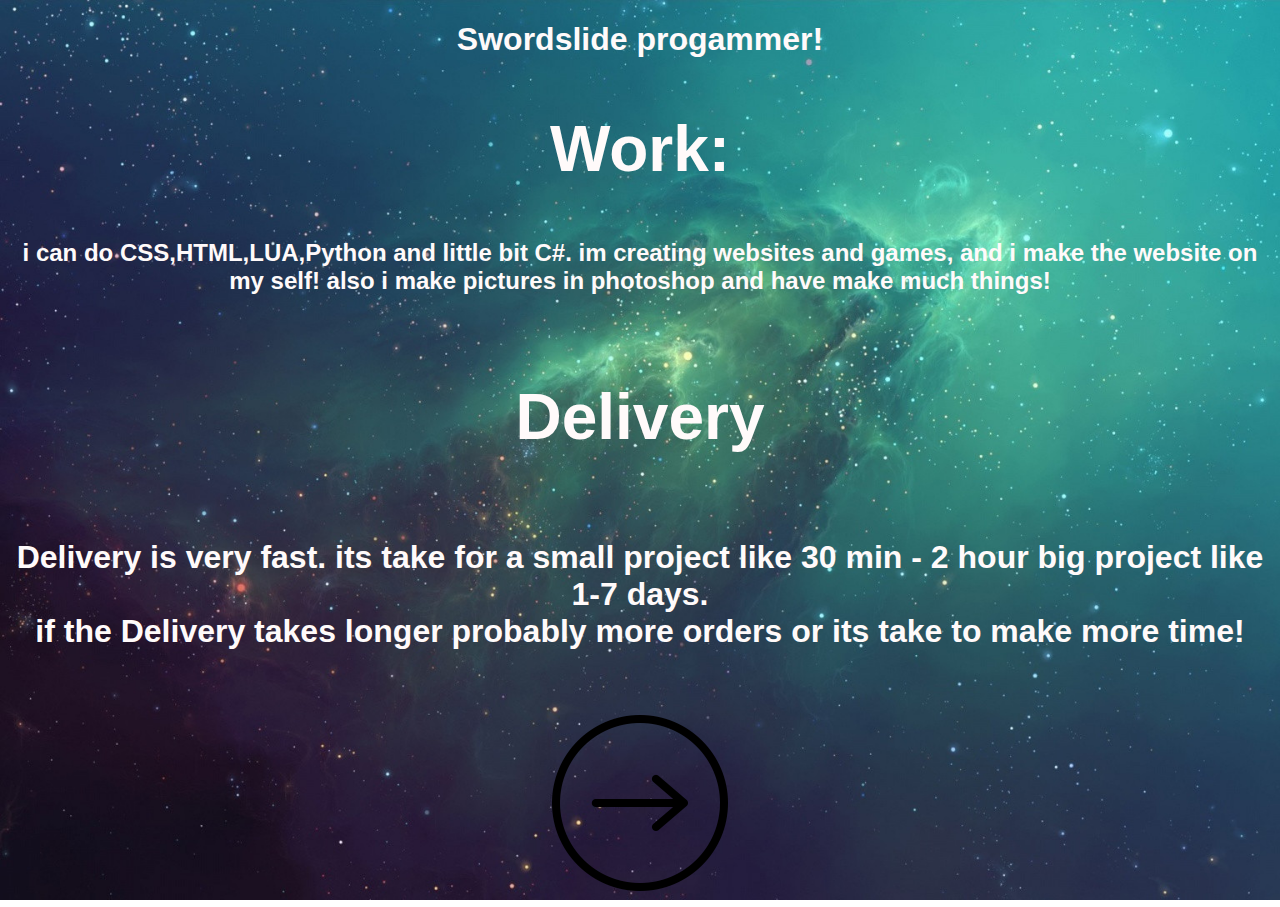
<file: index.html>
<!DOCTYPE html>
<html>
<head>
<title>Sword Web</title>
<link type="text/css" rel ="stylesheet"
href="Code.css"/>
</head>
<body>

    <h1>Swordslide progammer!</h1>
    <h2>Work:</h2>
    <h3>i can do CSS,HTML,LUA,Python and little bit C#. im creating websites and games, and i make the website on my self!
        also i make pictures in photoshop and have make much things!
    </h3>
    <h4>Delivery</h4>
    <h5>Delivery is very fast. its take for a small project like 30 min - 2 hour big project like 1-7 days. <br>
        if the Delivery takes longer probably more orders or its take to make more time!
    </h5>

    <P>
        <a href="Chats-Hire.html"> <img src="Next.png" alt="Error image cant load"></a>
     </P>

</body>
</html>
</file>
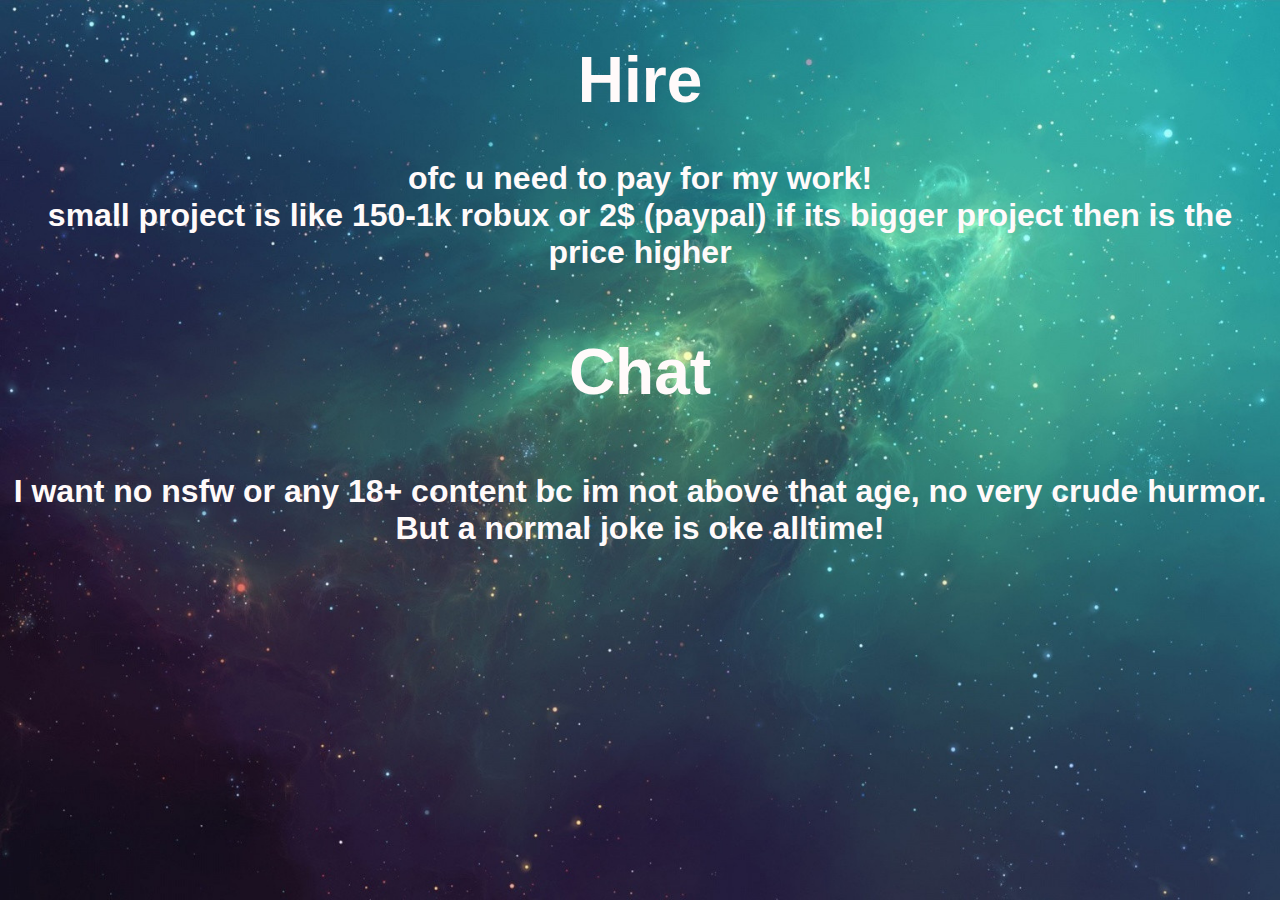
<file: Chats-Hire.html>
<!DOCTYPE html>
<html>
<head>
<title>Sword Web</title>
<link type="text/css" rel ="stylesheet"
href="Chats-hire.css"/>
</head>
<body>

    <h1>Hire</h1>
    <h2>ofc u need to pay for my work! <br>
    small project is like 150-1k robux or 2$ (paypal) if its bigger project then is the price higher</h2>
    <h3>Chat</h3>
    <h4>I want no nsfw or any 18+ content bc im not above that age, no very crude hurmor. But a normal joke is oke alltime!</h4>
</body>
</html>
</file>
<file: Code.css>
body, html {
    height: 100%;
  }
  
  body {
    /* The image used */
    background-image: url("K6wASh.jpg");
  
    /* Full height */
    height: 90%;
  
    /* Center and scale the image nicely */
    background-position: center;
    background-repeat: no-repeat;
    background-size: cover;
  }

h1{
    color: snow;
    text-align: center;
    font-family: 'Gill Sans', 'Gill Sans MT', Calibri, 'Trebuchet MS', sans-serif;
}
h2{
    font-size: 400%;
    color: snow;
    text-align: center;
    font-family: 'Gill Sans', 'Gill Sans MT', Calibri, 'Trebuchet MS', sans-serif;
}
h3{
    font-size: 150%;
    color: snow;
    text-align: center;
    font-family: 'Gill Sans', 'Gill Sans MT', Calibri, 'Trebuchet MS', sans-serif;
}
h4 {
    font-family: 'Gill Sans', 'Gill Sans MT', Calibri, 'Trebuchet MS', sans-serif;
    font-size: 400%;
    text-align: center;
    color: snow;
}
h5 {
    font-size: 200%;
    font-family: 'Gill Sans', 'Gill Sans MT', Calibri, 'Trebuchet MS', sans-serif;
    text-align: center;
    color: snow;
}
p{
text-align: center;
}
</file>
<file: Chats-hire.css>
body, html {
    height: 100%;
  }
  
  body {
    /* The image used */
    background-image: url("K6wASh.jpg");
  
    /* Full height */
    height: 90%;
  
    /* Center and scale the image nicely */
    background-position: center;
    background-repeat: no-repeat;
    background-size: cover;
  }
  h1 {
    text-align: center;
    font-family: 'Gill Sans', 'Gill Sans MT', Calibri, 'Trebuchet MS', sans-serif;
    color: snow;
    font-size: 400%;
  }
  h2 {
    text-align: center;
    font-family: 'Gill Sans', 'Gill Sans MT', Calibri, 'Trebuchet MS', sans-serif;
    color: snow;
    font-size: 200%;
  }
  h3 {
    text-align: center;
    font-family: 'Gill Sans', 'Gill Sans MT', Calibri, 'Trebuchet MS', sans-serif;
    color: snow;
    font-size: 400%;
  }
  h4 {
    text-align: center;
    font-family: 'Gill Sans', 'Gill Sans MT', Calibri, 'Trebuchet MS', sans-serif;
    color: snow;
    font-size: 200%;
  }
</file>
